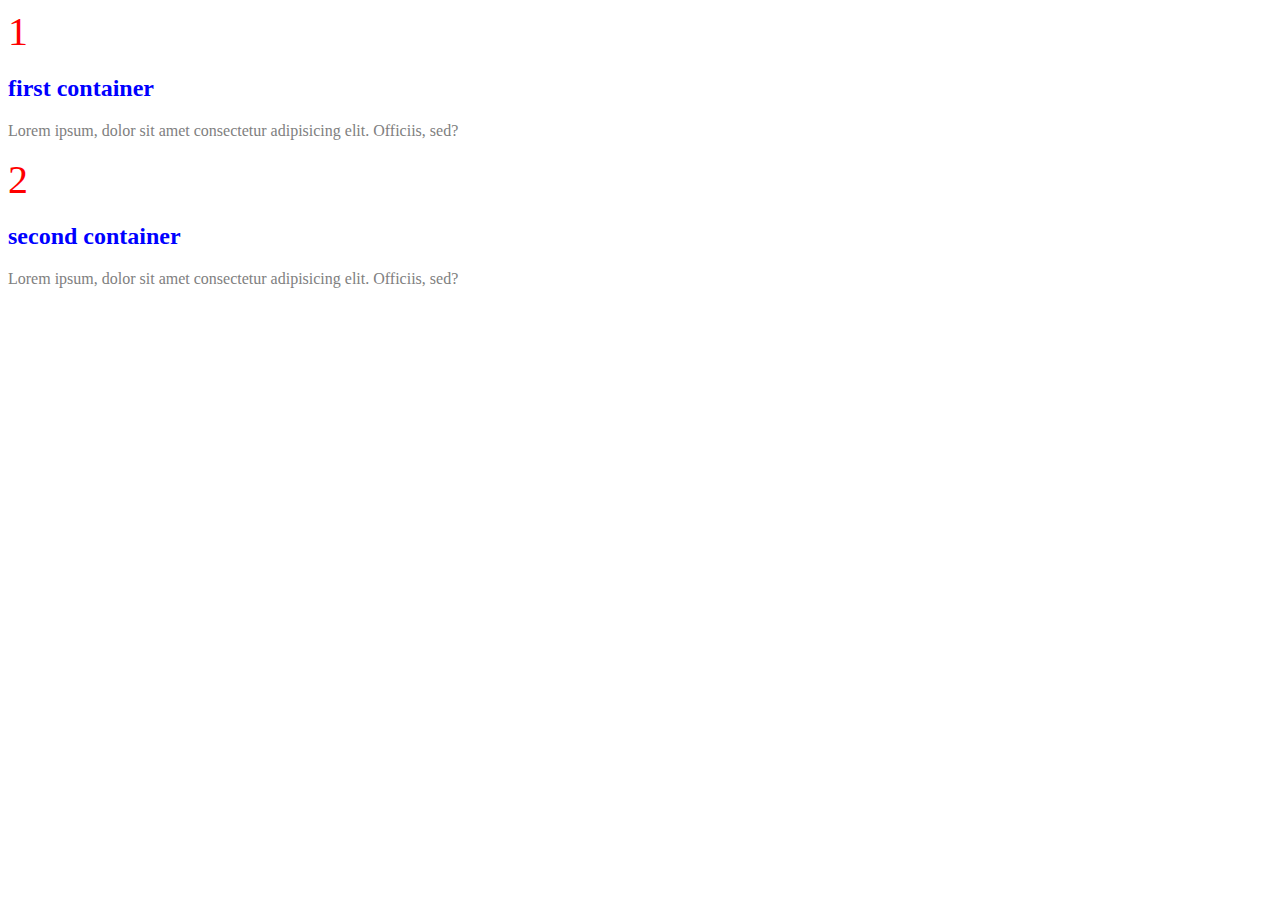
<file: 01-css-fundamentals/index.html>
<!DOCTYPE html>
<html lang="en">
  <head>
    <meta charset="UTF-8" />
    <meta name="viewport" content="width=device-width, initial-scale=1.0" />
    <title>CSS Fundamentals</title>
    <link rel="stylesheet" href="styles.css" />
  </head>
  <body>
    <div class="container">
      <span class="icon">1</span>
      <h2 id="title">first container</h2>
      <p>
        Lorem ipsum, dolor sit amet consectetur adipisicing elit. Officiis, sed?
      </p>
    </div>

    <div class="container">
      <span class="icon">2</span>
      <h2 id="title">second container</h2>
      <p>
        Lorem ipsum, dolor sit amet consectetur adipisicing elit. Officiis, sed?
      </p>
    </div>
  </body>
</html>
</file>
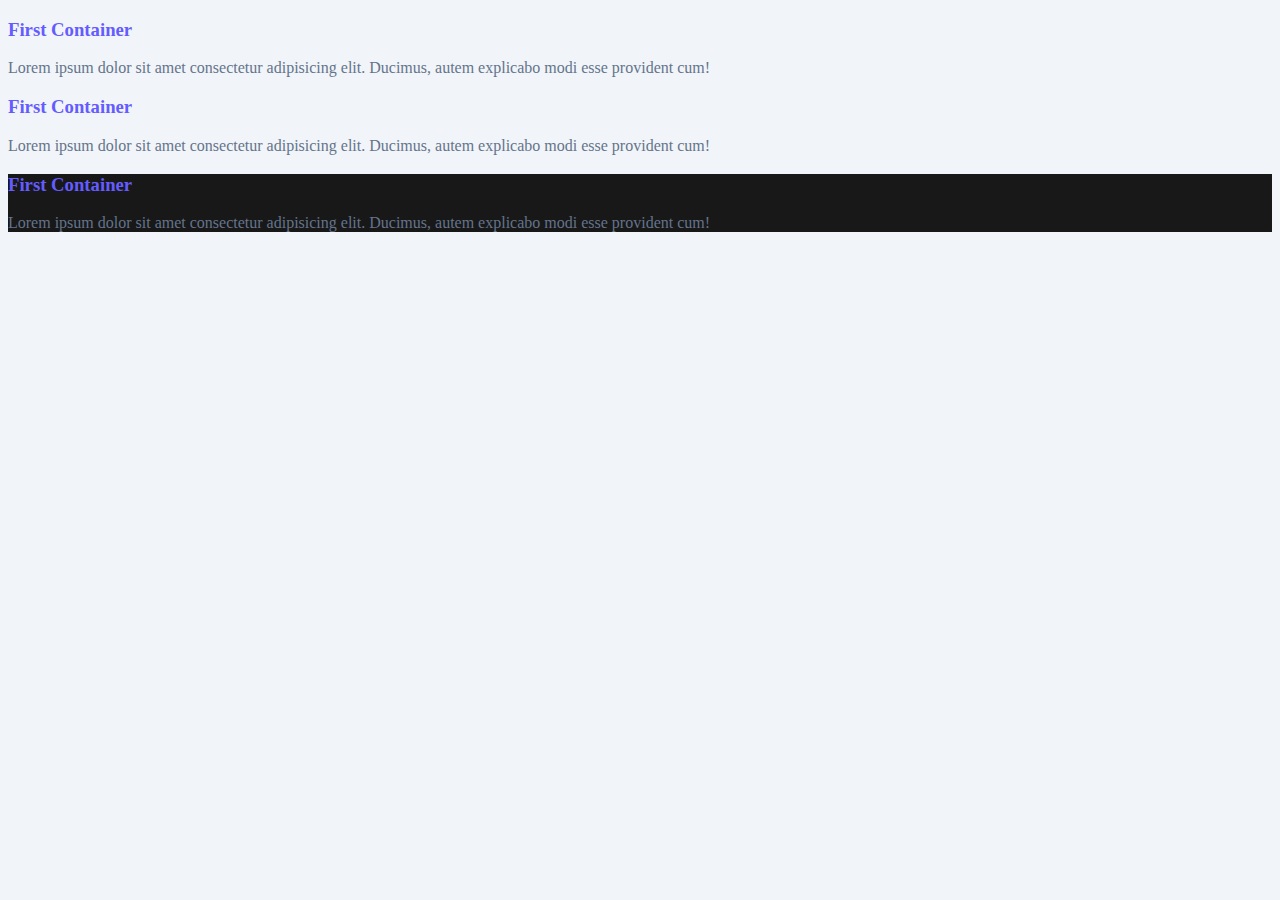
<file: 02-colors/index.html>
<!DOCTYPE html>
<html lang="en">
  <head>
    <meta charset="UTF-8" />
    <meta name="viewport" content="width=device-width, initial-scale=1.0" />
    <title>Colors</title>
    <link rel="stylesheet" href="./style.css" />
  </head>
  <body>
    <!---- DIV-->
    <div class="container">
      <h3>First Container</h3>
      <p>
        Lorem ipsum dolor sit amet consectetur adipisicing elit. Ducimus, autem
        explicabo modi esse provident cum!
      </p>
    </div>
    <!---- END OF DIV-->
    <!---- DIV2-->
    <div class="container">
      <h3>First Container</h3>
      <p>
        Lorem ipsum dolor sit amet consectetur adipisicing elit. Ducimus, autem
        explicabo modi esse provident cum!
      </p>
    </div>
    <!---- END OF DIV2-->
    <!---- DIV3-->
    <div class="container special-container">
      <h3>First Container</h3>
      <p>
        Lorem ipsum dolor sit amet consectetur adipisicing elit. Ducimus, autem
        explicabo modi esse provident cum!
      </p>
    </div>
    <!---- END OF DIV3-->
  </body>
</html>
</file>
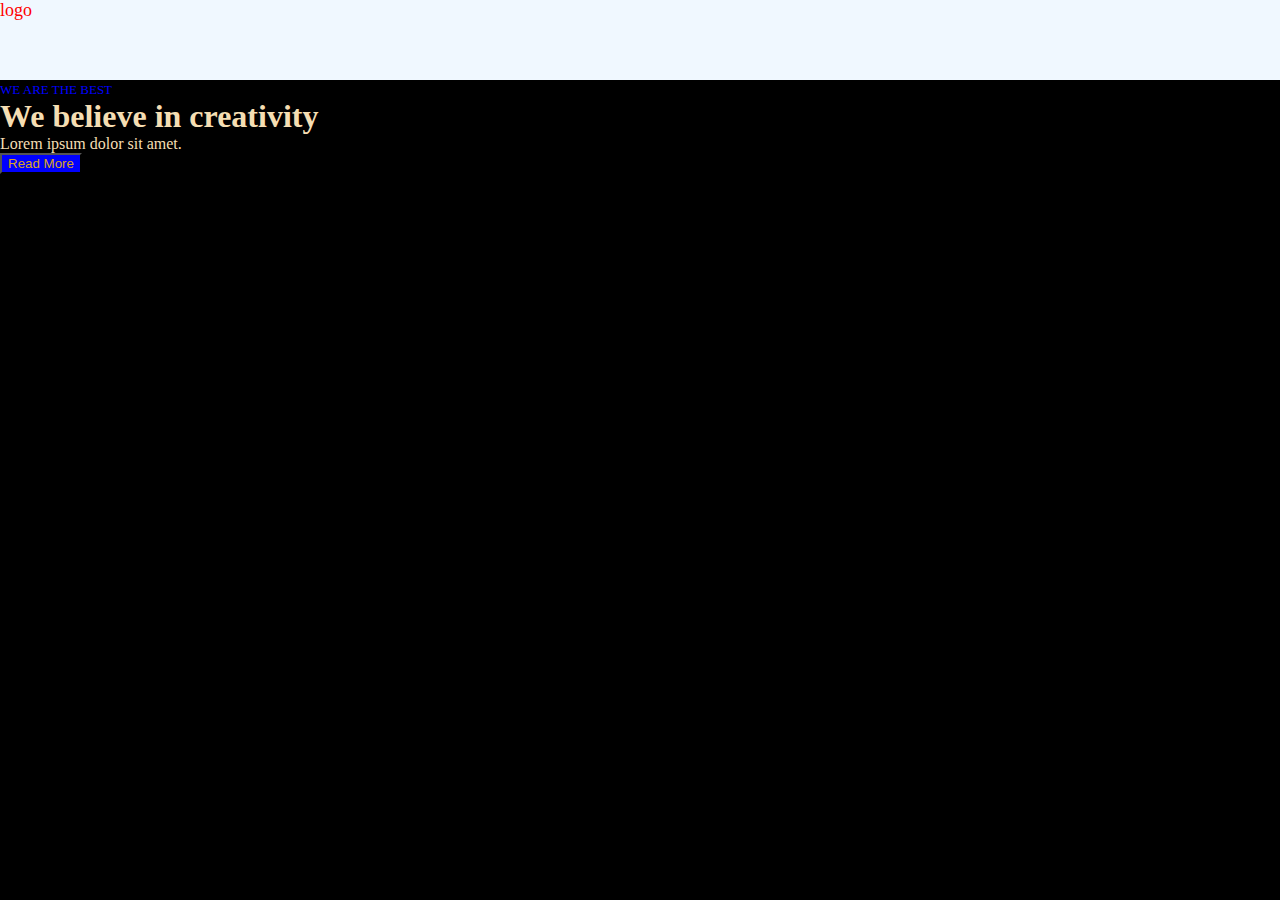
<file: 03-css-units/index.html>
<!DOCTYPE html>
<html lang="en">
  <head>
    <meta charset="UTF-8" />
    <meta name="viewport" content="width=device-width, initial-scale=1.0" />
    <title>Units</title>
    <link rel="stylesheet" href="main.css" />
  </head>
  <body>
    <div id="navbar">
      <span class="logo"> logo </span>
    </div>
    <div class="hero">
      <span> WE ARE THE BEST</span>
      <h1>We believe in creativity</h1>
      <p>Lorem ipsum dolor sit amet.</p>
      <button class="hero-btn">Read More</button>
    </div>
  </body>
</html>
</file>
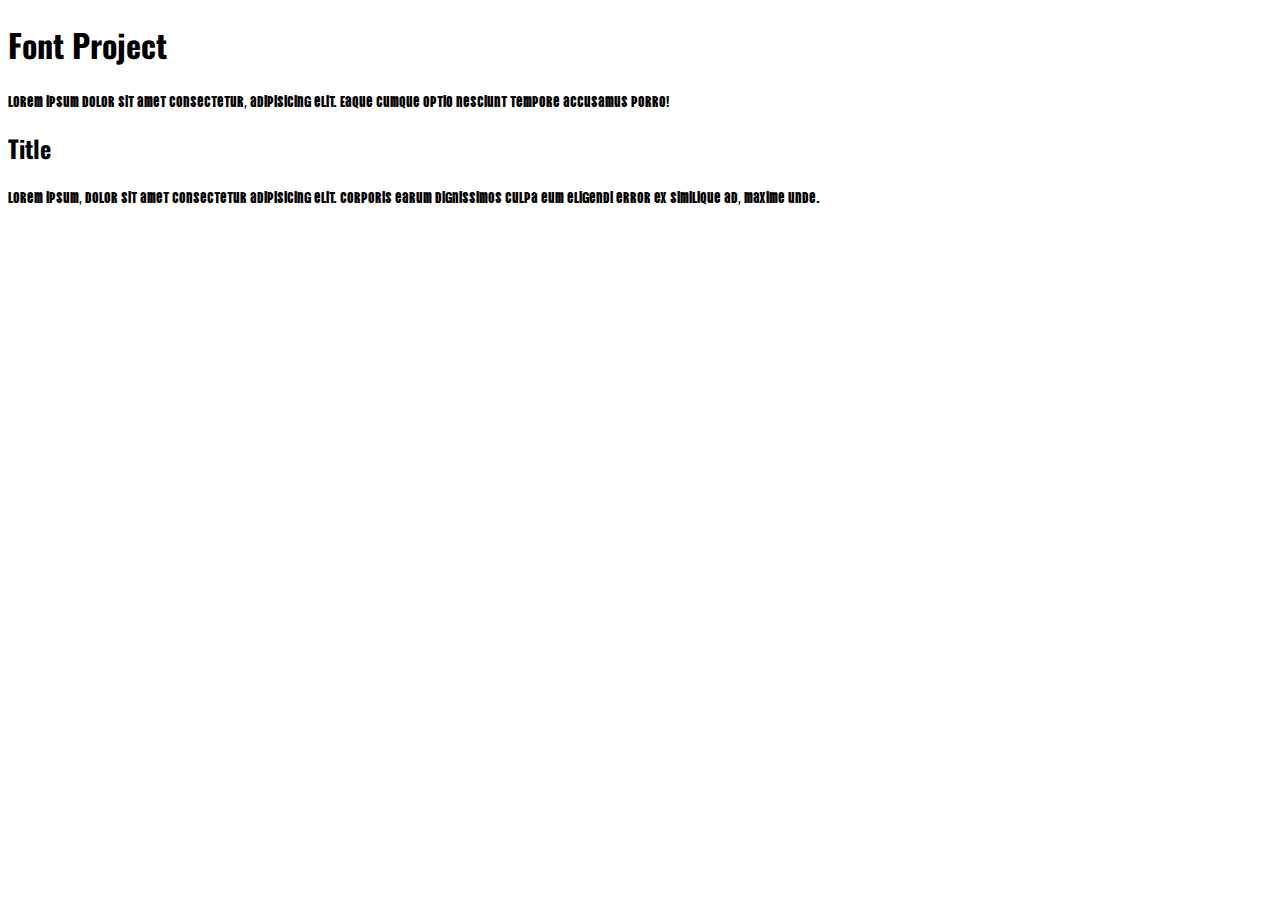
<file: 04-css-typography/index.html>
<!DOCTYPE html>
<html lang="en">
  <head>
    <meta charset="UTF-8" />
    <meta name="viewport" content="width=device-width, initial-scale=1.0" />
    <title>Typography</title>
    <link rel="stylesheet" href="main.css" />
    <style>
      @import url('https://fonts.googleapis.com/css2?family=Merriweather:wght@300;400;700&family=Oswald:wght@400;500;700&family=Vina+Sans&display=swap');
    </style>
  </head>
  <body>
    <h1>Font Project</h1>
    <p>
      Lorem ipsum dolor sit amet consectetur, adipisicing elit. Eaque cumque
      optio nesciunt tempore accusamus porro!
    </p>
    <div class="container">
      <h2>Title</h2>
      <p>
        Lorem ipsum, dolor sit amet consectetur adipisicing elit. Corporis earum
        dignissimos culpa eum eligendi error ex similique ad, maxime unde.
      </p>
    </div>
  </body>
</html>
</file>
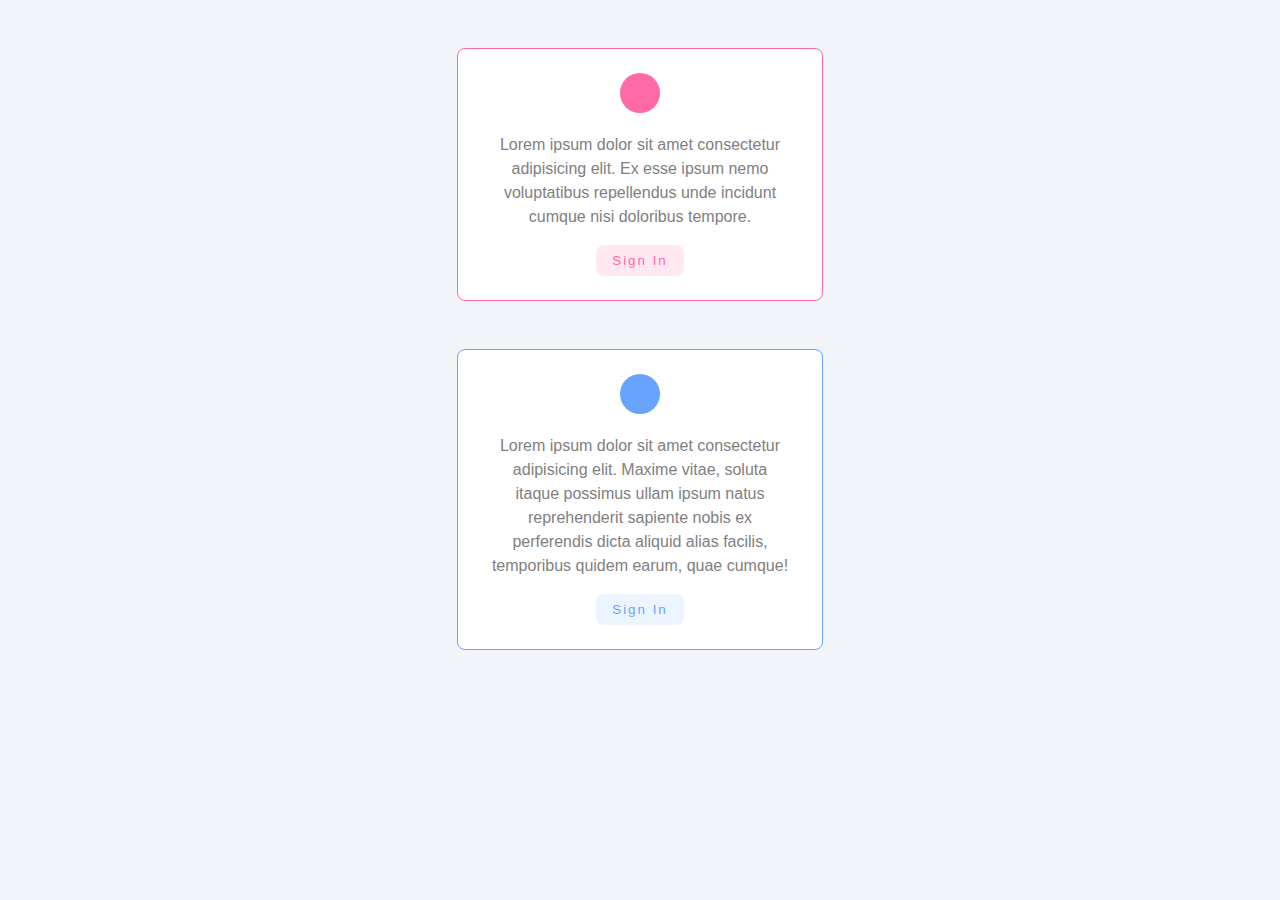
<file: 05-CSS-Box-Model/index.html>
<!DOCTYPE html>
<html lang="en">
  <head>
    <meta charset="UTF-8" />
    <meta name="viewport" content="width=device-width, initial-scale=1.0" />
    <title>CSS Box Model</title>
    <link rel="stylesheet" href="main.css" />
  </head>
  <body>
    <!------ CARD ONE -->
    <div class="card card-1">
      <div class="icon"></div>
      <h2 class="title"></h2>
      <p class="text">
        Lorem ipsum dolor sit amet consectetur adipisicing elit. Ex esse ipsum
        nemo voluptatibus repellendus unde incidunt cumque nisi doloribus
        tempore.
      </p>
      <button class="btn btn-pink">Sign In</button>
    </div>
    <div class="card card-2">
      <div class="icon"></div>
      <h2 class="title"></h2>
      <p class="text">
        Lorem ipsum dolor sit amet consectetur adipisicing elit. Maxime vitae,
        soluta itaque possimus ullam ipsum natus reprehenderit sapiente nobis ex
        perferendis dicta aliquid alias facilis, temporibus quidem earum, quae
        cumque!
      </p>
      <button class="btn btn-blue">Sign In</button>
    </div>
  </body>
</html>
</file>
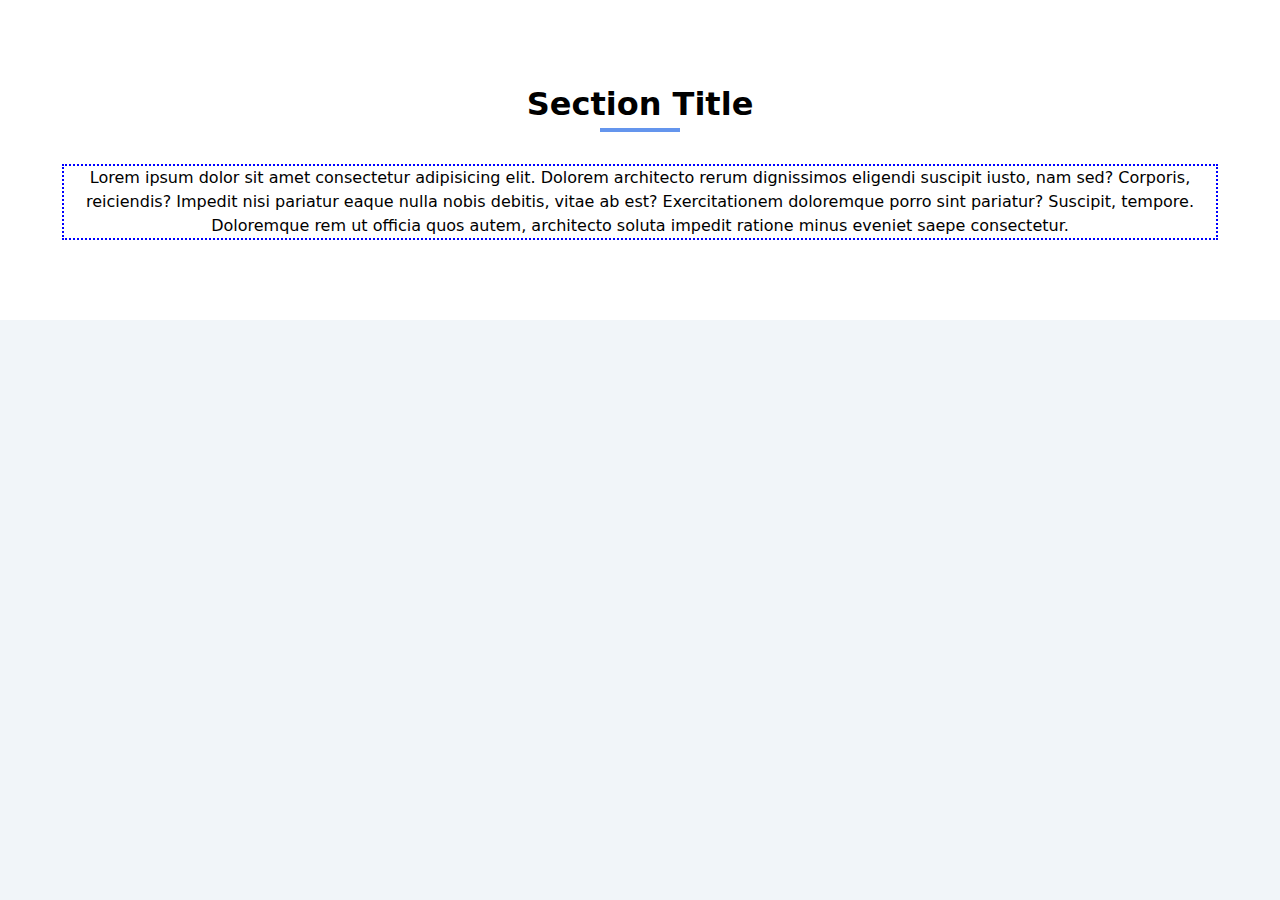
<file: 06-css-display-property/index.html>
<!DOCTYPE html>
<html lang="en">
  <head>
    <meta charset="UTF-8" />
    <meta name="viewport" content="width=device-width, initial-scale=1.0" />
    <title>CSS Display Property</title>
    <link rel="stylesheet" href="main.css" />
  </head>
  <body>
    <div class="section">
      <div class="section-title">
        <h1>Section Title</h1>
        <div class="title-underline"></div>
      </div>
      <div class="section-center">
        <p>
          Lorem ipsum dolor sit amet consectetur adipisicing elit. Dolorem
          architecto rerum dignissimos eligendi suscipit iusto, nam sed?
          Corporis, reiciendis? Impedit nisi pariatur eaque nulla nobis debitis,
          vitae ab est? Exercitationem doloremque porro sint pariatur? Suscipit,
          tempore. Doloremque rem ut officia quos autem, architecto soluta
          impedit ratione minus eveniet saepe consectetur.
        </p>
      </div>
    </div>
  </body>
</html>
</file>
<file: 01-css-fundamentals/styles.css>
.icon {
  color: red;
  font-size: 40px;
}

#title {
  color: blue;
}

.container p {
  color: grey;
}
</file>
<file: 02-colors/style.css>
body {
  background: #f1f5f9;
}

.containers {
  background: #fff;
}

div h3 {
  color: #645cff;
}

p {
  color: #64748b;
}

.special-container {
  background: rgba(0, 0, 0, 0.9);
}
</file>
<file: 03-css-units/main.css>
* {
  margin: 0;
}

#navbar {
  height: 5rem;
  background-color: aliceblue;
}

.logo {
  font-size: large;
  color: red;
}

.hero {
  color: wheat;
  background-color: black;
  min-height: calc(100vh - 5rem);
}

.hero span {
  color: blue;
  font-size: small;
}

.hero-btn {
  background-color: blue;
  color: goldenrod;
}
</file>
<file: 04-css-typography/main.css>
body {
  font-family: 'Merriweather', serif;
  font-family: system-ui, -apple-system, BlinkMacSystemFont, 'Segoe UI', Roboto,
    Oxygen, Ubuntu, Cantarell, 'Open Sans', 'Helvetica Neue', sans-serif;
}

h1,
h2 {
  font-family: 'Oswald', sans-serif;
}

p {
  font-family: 'Vina Sans', cursive;
}
</file>
<file: 05-CSS-Box-Model/main.css>
/* 

- light grey #f1f5f9
- white #fff
- light pink #ffe8f1
- dark pink #ff69a6
- light blue #ecf4ff
- dark blue #68a3ff

*/

body {
  font-family: -apple-system, BlinkMacSystemFont, 'Segoe UI', Roboto, Oxygen,
    Ubuntu, Cantarell, 'Open Sans', 'Helvetica Neue', sans-serif;
  background: #f1f5f9;
}

.card {
  background: #fff;
  padding: 1.5rem 2rem;
  text-align: center;
  max-width: 300px;
  margin: 3rem;
  border-radius: 0.5rem;
  border: 1px solid transparent;
  margin: 3rem auto;
}

.card-1 {
  border-color: #ff69a6;
}

.icon {
  width: 40px;
  height: 40px;
  /* background: red; */
  border-radius: 50%;
  margin: 0 auto;
}

.card-1 .icon {
  background: #ff69a6;
}

.title {
  text-transform: capitalize;
  letter-spacing: 2px;
}
.text {
  line-height: 1.5;
  color: grey;
}

.btn {
  text-transform: capitalize;
  border: transparent;
  border-radius: 0.5rem;
  padding: 0.5rem 1rem;
  letter-spacing: 2px;
}

.btn-pink {
  background: #ffe8f1;
  color: #ff69a6;
}
.btn-blue {
  background: #ecf4ff;
  color: #68a3ff;
}

.card-2 .icon {
  background: #68a3ff;
}

.card-2 {
  border-color: #68a3ff;
}
</file>
<file: 06-css-display-property/main.css>
* {
  margin: 0;
}

body {
  font-family: system-ui, -apple-system, BlinkMacSystemFont, 'Segoe UI', Roboto,
    Oxygen, Ubuntu, Cantarell, 'Open Sans', 'Helvetica Neue', sans-serif;
  background: #f1f5f9;
  line-height: 1.5;
}

.section {
  padding: 5rem 0;
  background: #fff;
}

.section-title {
  text-align: center;
  text-transform: capitalize;
}

.title-underline {
  height: 0.25rem;
  width: 5rem;
  background: cornflowerblue;
  margin: 0 auto;
  margin-bottom: 2rem;
}

.section-center {
  width: 90vw;
  max-width: 1170px;
  margin: 0 auto;
  text-align: center;
  border: 2px dotted blue;
}
</file>
